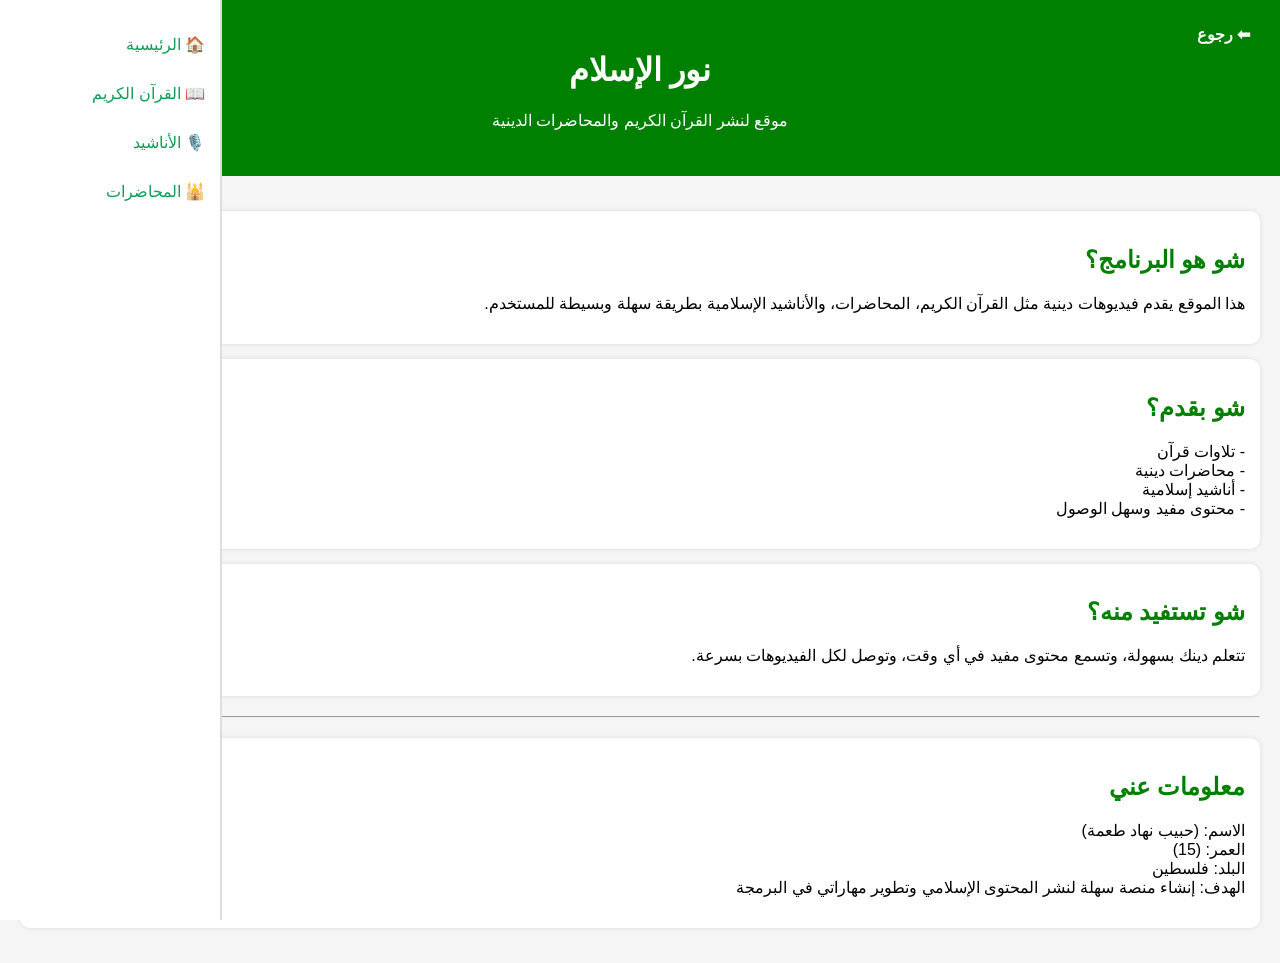
<file: index.html>
<!DOCTYPE html>
<html lang="en">
<head>
    <meta charset="UTF-8">
    <meta name="description" content="موقع خاص لا الناشيد + القران + مقاطع الشيوخ ">
    <meta name="keywords" content="Noor Islam , Islam , نور الاسلام , نور الأسلام , اناشيد , قران , Noor">
    <meta name="author" content="John Doe">
    <meta name="viewport" content="width=device-width, initial-scale=1.0">
    <title>Noor Islam</title>
    <link rel="stylesheet" href="noor.css"></head>
</body>
<div id="backsBtn" onclick="goBack()">⬅ رجوع</div>
<aside class="sidebar">
<a href="home.html">🏠 الرئيسية</a>
    <a href="quran.html">📖 القرآن الكريم</a>
<a href="anasheed.html">🎙️ الأناشيد</a>
<a href="mohadarat.html">🕌 المحاضرات</a>
    
</aside>

</header>

<style>
body {
  font-family: Arial;
  margin: 0;
  background: #f5f5f5;
  direction: rtl;
}

header {
  background: green;
  color: white;
  text-align: center;
  padding: 30px;
}

.container {
  padding: 20px;
}

.box {
  background: white;
  margin: 15px 0;
  padding: 15px;
  border-radius: 10px;
  box-shadow: 0 0 5px rgba(0,0,0,0.1);
}

h2 {
  color: green;
}

hr {
  margin: 20px 0;
}
</style>

</head>

<body>

<header>
  <h1>نور الإسلام</h1>
  <p>موقع لنشر القرآن الكريم والمحاضرات الدينية</p>
</header>

<div class="container">

  <div class="box">
    <h2>شو هو البرنامج؟</h2>
    <p>
      هذا الموقع يقدم فيديوهات دينية مثل القرآن الكريم، المحاضرات،
      والأناشيد الإسلامية بطريقة سهلة وبسيطة للمستخدم.
    </p>
  </div>

  <div class="box">
    <h2>شو بقدم؟</h2>
    <p>
      - تلاوات قرآن<br>
      - محاضرات دينية<br>
      - أناشيد إسلامية<br>
      - محتوى مفيد وسهل الوصول
    </p>
  </div>

  <div class="box">
    <h2>شو تستفيد منه؟</h2>
    <p>
      تتعلم دينك بسهولة، وتسمع محتوى مفيد في أي وقت،
      وتوصل لكل الفيديوهات بسرعة.
    </p>
  </div>

  <hr>

  <div class="box">
    <h2>معلومات عني</h2>
    <p>
      الاسم: (حبيب نهاد طعمة)<br>
      العمر: (15)<br>
      البلد: فلسطين<br>
      الهدف: إنشاء منصة سهلة لنشر المحتوى الإسلامي وتطوير مهاراتي في البرمجة
    </p>
  </div>

</div>

<script>
function toggleQuran() {
    let menu = document.getElementById("quranSub");

    if (menu.style.display === "block") {
        menu.style.display = "none";
    } else {
        menu.style.display = "block";
    }
}
function goBack() {
  window.history.back();
}

// يختفي لما يبدأ الفيديو
let video = document.getElementById("player");

video.addEventListener("play", function() {
  document.getElementById("backBtn").style.display = "none";
});

// يرجع يظهر لما يوقف
video.addEventListener("pause", function() {
  document.getElementById("backBtn").style.display = "block";
});
</script>

</body>
</html>
</file>
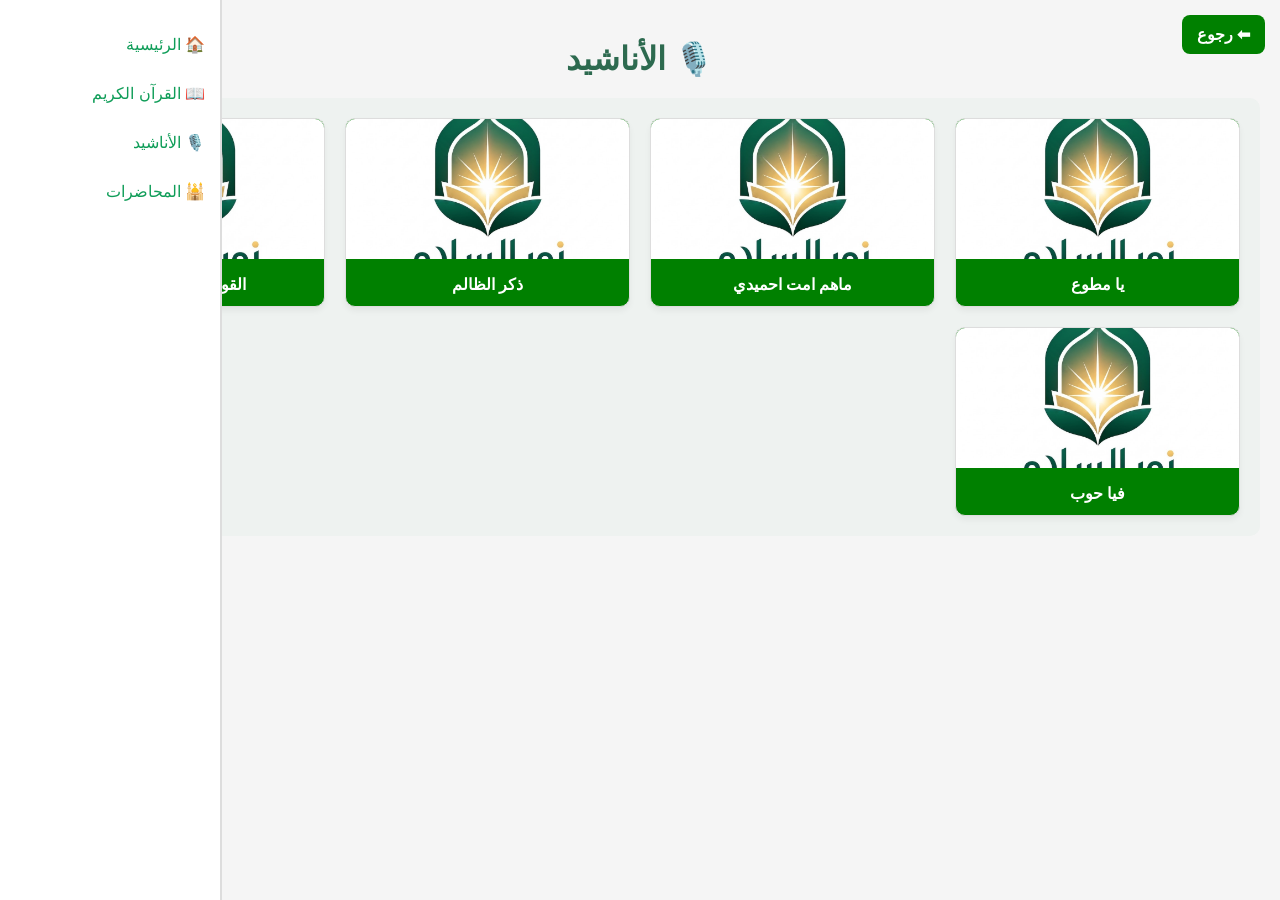
<file: anasheed.html>
<!DOCTYPE html>
<html lang="en">
<head>
    <meta charset="UTF-8">
    <meta name="description" content="موقع خاص لا الناشيد + القران + مقاطع الشيوخ ">
    <meta name="keywords" content="Noor Islam , Islam , نور الاسلام , نور الأسلام , اناشيد , قران , Noor">
    <meta name="author" content="John Doe">
    <meta name="viewport" content="width=device-width, initial-scale=1.0">
    <title>Noor Islam</title>
    <link rel="stylesheet" href="noor.css"></head>
</body>
<div id="backsBtn" onclick="goBack()">⬅ رجوع</div>
<aside class="sidebar">
<a href="home.html">🏠 الرئيسية</a>
    <a href="quran.html">📖 القرآن الكريم</a>
<a href="anasheed.html">🎙️ الأناشيد</a>
<a href="mohadarat.html">🕌 المحاضرات</a>    
</aside>

</header>
<style>
        body {
            font-family: Arial, sans-serif;
            background: #f5f5f5;
            margin: 0;
            padding: 20px;
            direction: rtl;
        }

        /* تنسيق زر الرجوع */
        #backBtn {
            display: inline-block;
            background: #2d6a4f;
            color: white;
            padding: 8px 15px;
            border-radius: 5px;
            cursor: pointer;
            font-weight: bold;
            margin-bottom: 15px;
            transition: 0.3s;
        }

        #backBtn:hover {
            background: #1e4620;
        }

        h1 {
            text-align: center;
            color: #2d6a4f;
            margin: 20px 0;
        }

        /* الشبكة مثل يوتيوب */
        .grid {
            display: grid;
            grid-template-columns: repeat(auto-fill, minmax(230px, 1fr)); /* جعل الشبكة متجاوبة مع الموبايل */
            gap: 20px;
            padding: 20px;
            background: #eef2f0;
            border-radius: 10px;
        }

        /* كرت الفيديو */
        .card {
            background: green;
            border-radius: 10px;
            overflow: hidden;
            cursor: pointer;
            transition: 0.3s;
            box-shadow: 0 4px 6px rgba(0,0,0,0.05);
            border: 1px solid #ddd;
        }

        .card:hover {
            transform: scale(1.05);
            box-shadow: 0 6px 12px rgba(0,0,0,0.1);
        }

        /* الرابط يحافظ على التنسيق */
        .grid a {
            text-decoration: none;
            color: #333;
        }

        /* الصورة المصغرة */
        .card img {
            width: 100%;
            height: 140px;
            object-fit: cover;
        }

        /* العنوان */
        .card p {
            text-align: center;
            padding: 12px;
            margin: 0;
            font-weight: bold;
            color: #ffffff;
        }
    </style>
</head>

<body>

<h1>🎙️ الأناشيد</h1>

<div class="grid">

  <!-- تم تعديل الرابط الأول ليفتح في صفحة المشاهدة أيضاً تماماً مثل البقية -->
  <a href="watch.html?video=mtaoa.mp4&title=مطوع">
    <div class="card">
      <img src="anshoda.jpg">
      <p>يا مطوع</p>
    </div>
  </a>

    <!-- تم تعديل الرابط الأول ليفتح في صفحة المشاهدة أيضاً تماماً مثل البقية -->
  <a href="watch.html?video=mohmde.mp4&title=اهم امت احميدي">
    <div class="card">
      <img src="anshoda.jpg">
      <p>ماهم امت احميدي</p>
    </div>
  </a>

    <!-- تم تعديل الرابط الأول ليفتح في صفحة المشاهدة أيضاً تماماً مثل البقية -->
  <a href="watch.html?video=hkr.mp4&title=ذكر الظالم">
    <div class="card">
      <img src="anshoda.jpg">
      <p>ذكر الظالم</p>
    </div>
  </a>

    <!-- تم تعديل الرابط الأول ليفتح في صفحة المشاهدة أيضاً تماماً مثل البقية -->
  <a href="watch.html?video=soarm.mp4&title=القول قول الصوارم">
    <div class="card">
      <img src="anshoda.jpg">
      <p>القول قول الصوارم</p>
    </div>
  </a>

      <!-- تم تعديل الرابط الأول ليفتح في صفحة المشاهدة أيضاً تماماً مثل البقية -->
  <a href="watch.html?video=feahob.mp4&title=فيا حوب">
    <div class="card">
      <img src="anshoda.jpg">
      <p>فيا حوب</p>
    </div>
  </a>

</div>

</body>
</html>
</file>
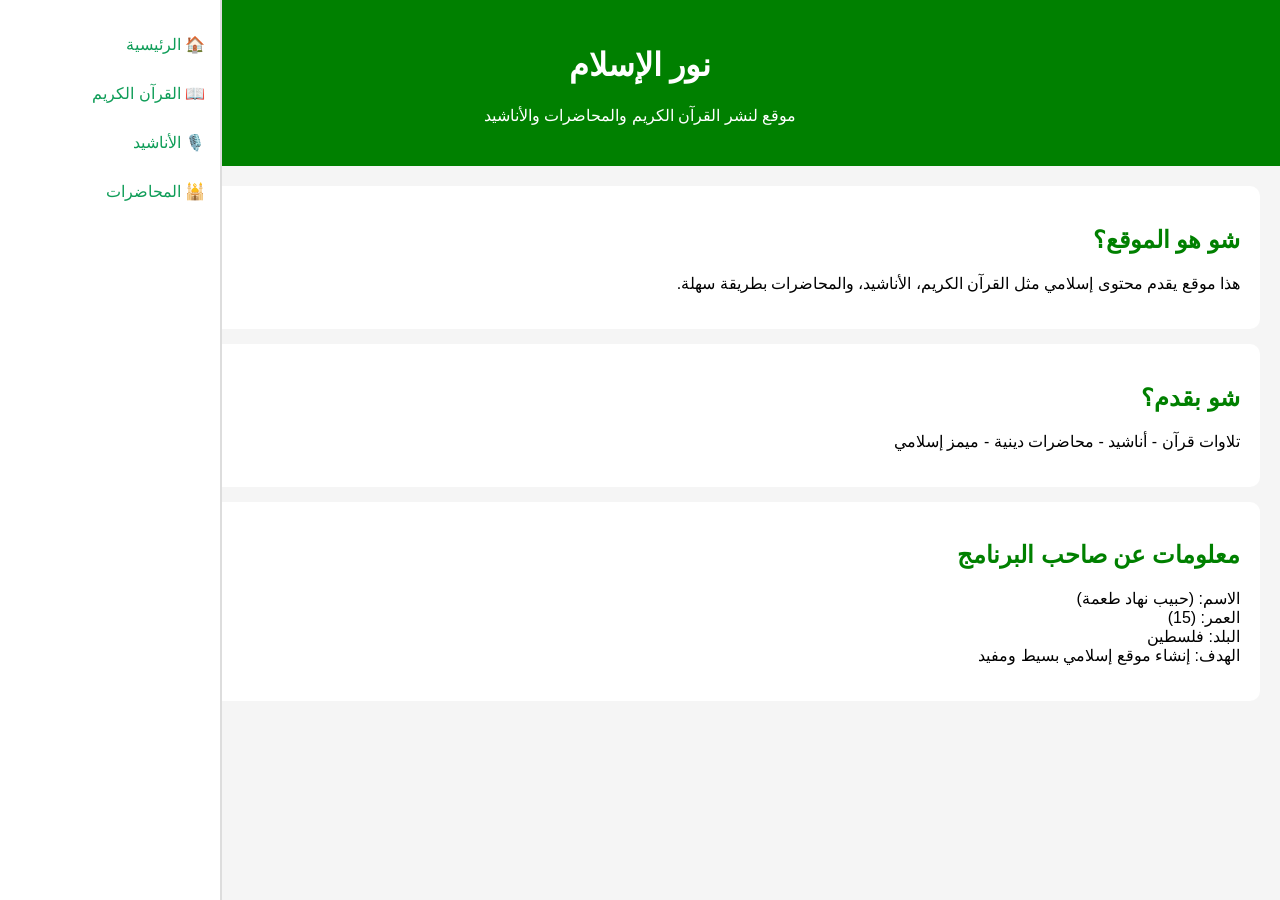
<file: home.html>
<!DOCTYPE html>
<html lang="ar">
<head>
<meta charset="UTF-8">
    <title>Noor Islam</title>
    <link rel="stylesheet" href="noor.css"></head>

<aside class="sidebar">
<a href="home.html">🏠 الرئيسية</a>
    <a href="quran.html">📖 القرآن الكريم</a>
<a href="anasheed.html">🎙️ الأناشيد</a>
<a href="mohadarat.html">🕌 المحاضرات</a>    
</aside>

</header>


<style>
body {
  font-family: Arial;
  background: #f5f5f5;
  margin: 0;
  direction: rtl;
}

header {
  background: green;
  color: white;
  text-align: center;
  padding: 25px;
}

.container {
  padding: 20px;
}

.box {
  background: white;
  padding: 20px;
  margin-bottom: 15px;
  border-radius: 10px;
}

h2 {
  color: green;
}

.back {
  display: inline-block;
  margin: 15px;
  padding: 10px 15px;
  background: green;
  color: white;
  text-decoration: none;
  border-radius: 8px;
}
</style>

</head>

<body>


<header>
  <h1>نور الإسلام</h1>
  <p>موقع لنشر القرآن الكريم والمحاضرات والأناشيد</p>
</header>

<div class="container">

  <div class="box">
    <h2>شو هو الموقع؟</h2>
    <p>هذا موقع يقدم محتوى إسلامي مثل القرآن الكريم، الأناشيد، والمحاضرات بطريقة سهلة.</p>
  </div>

  <div class="box">
    <h2>شو بقدم؟</h2>
    <p>تلاوات قرآن - أناشيد - محاضرات دينية - ميمز إسلامي</p>
  </div>

  <div class="box">
    <h2>معلومات عن صاحب البرنامج</h2>
    <p>
      الاسم: (حبيب نهاد طعمة)<br>
      العمر: (15)<br>
      البلد: فلسطين<br>
      الهدف: إنشاء موقع إسلامي بسيط ومفيد
    </p>
  </div>

</div>

</body>
</html>
</file>
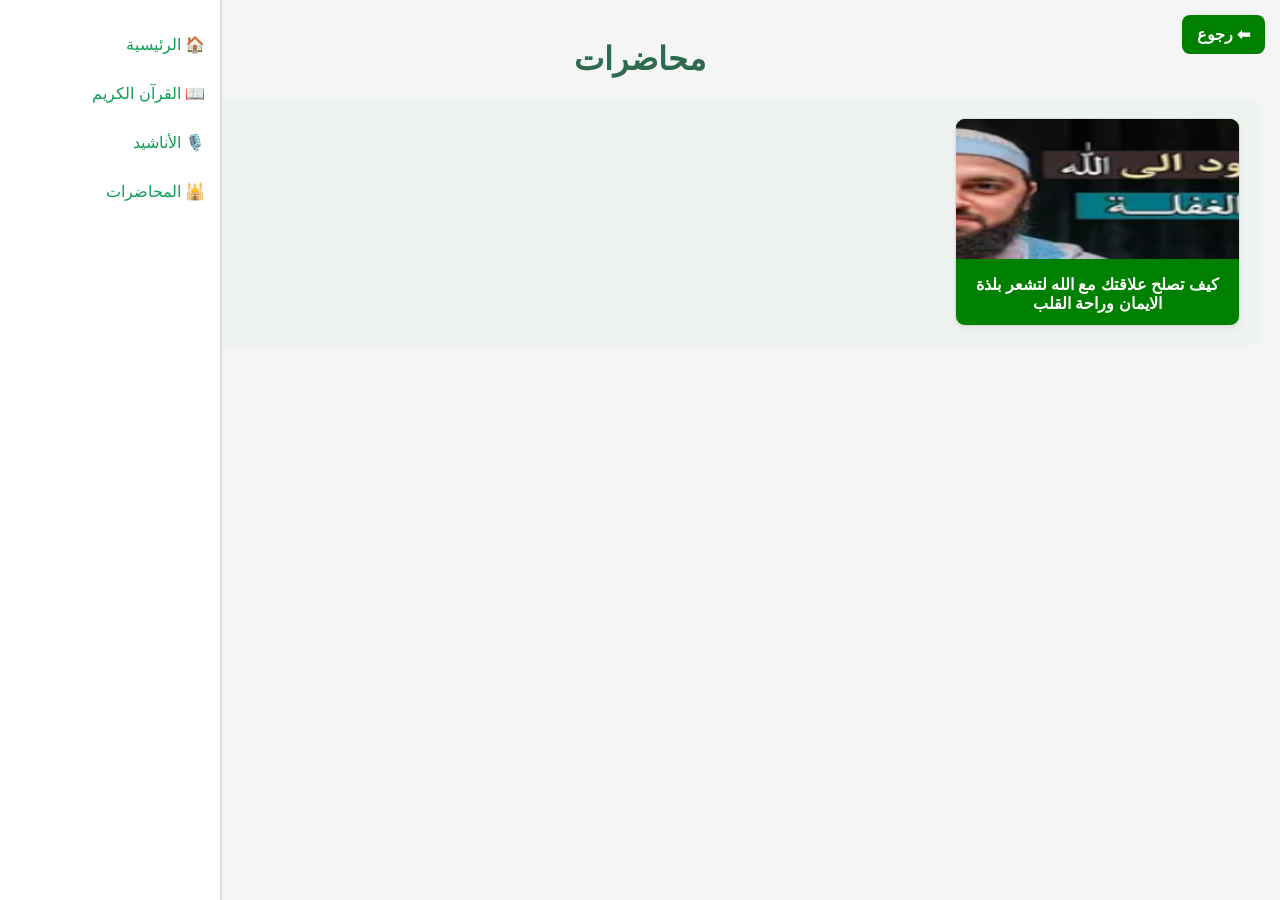
<file: mohadarat.html>
<!DOCTYPE html>
<html lang="en">
<head>
    <meta charset="UTF-8">
    <meta name="description" content="موقع خاص لا الناشيد + القران + مقاطع الشيوخ ">
    <meta name="keywords" content="Noor Islam , Islam , نور الاسلام , نور الأسلام , اناشيد , قران , Noor">
    <meta name="author" content="John Doe">
    <meta name="viewport" content="width=device-width, initial-scale=1.0">
    <title>Noor Islam</title>
    <link rel="stylesheet" href="noor.css"></head>
</body>
<div id="backsBtn" onclick="goBack()">⬅ رجوع</div>
<aside class="sidebar">
<a href="home.html">🏠 الرئيسية</a>
    <a href="quran.html">📖 القرآن الكريم</a>
<a href="anasheed.html">🎙️ الأناشيد</a>
<a href="mohadarat.html">🕌 المحاضرات</a>
</aside>

</header>


    <style>
        body {
            font-family: Arial, sans-serif;
            background: #f5f5f5;
            margin: 0;
            padding: 20px;
            direction: rtl;
        }

        /* تنسيق زر الرجوع */
        #backBtn {
            display: inline-block;
            background: #2d6a4f;
            color: white;
            padding: 8px 15px;
            border-radius: 5px;
            cursor: pointer;
            font-weight: bold;
            margin-bottom: 15px;
            transition: 0.3s;
        }

        #backBtn:hover {
            background: #1e4620;
        }

        h1 {
            text-align: center;
            color: #2d6a4f;
            margin: 20px 0;
        }

        /* الشبكة مثل يوتيوب */
        .grid {
            display: grid;
            grid-template-columns: repeat(auto-fill, minmax(230px, 1fr)); /* جعل الشبكة متجاوبة مع الموبايل */
            gap: 20px;
            padding: 20px;
            background: #eef2f0;
            border-radius: 10px;
        }

        /* كرت الفيديو */
        .card {
            background: green;
            border-radius: 10px;
            overflow: hidden;
            cursor: pointer;
            transition: 0.3s;
            box-shadow: 0 4px 6px rgba(0,0,0,0.05);
            border: 1px solid #ddd;
        }

        .card:hover {
            transform: scale(1.05);
            box-shadow: 0 6px 12px rgba(0,0,0,0.1);
        }

        /* الرابط يحافظ على التنسيق */
        .grid a {
            text-decoration: none;
            color: #333;
        }

        /* الصورة المصغرة */
        .card img {
            width: 100%;
            height: 140px;
            object-fit: cover;
        }

        /* العنوان */
        .card p {
            text-align: center;
            padding: 12px;
            margin: 0;
            font-weight: bold;
            color: #ffffff;
        }
    </style>
</head>

<body>

<!-- نقل زر الرجوع إلى هنا ليعمل بشكل صحيح -->

<h1>محاضرات</h1>

<div class="grid">

  <!-- تم تعديل الرابط الأول ليفتح في صفحة المشاهدة أيضاً تماماً مثل البقية -->
  <a href="watch.html?video=ahmdatebe.mp4&title=أحمد العربي">
    <div class="card">
      <img src="ahmdatebeon.png">
      <p>كيف تصلح علاقتك مع الله لتشعر بلذة الايمان وراحة القلب</p>
    </div>
  </a>

</div>

<script>
function goBack() {
  window.history.back();
}
</script>

</body>
</html>
</file>
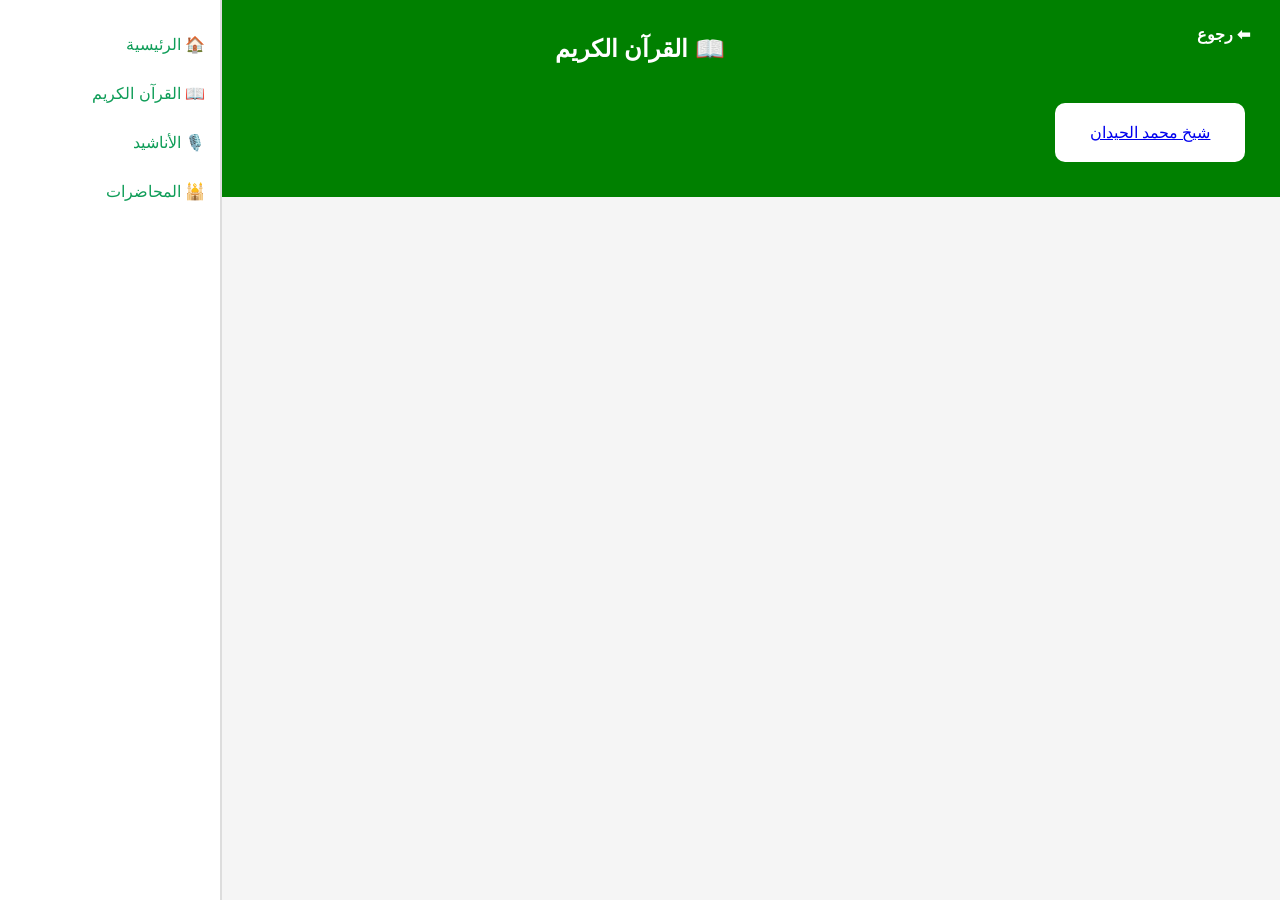
<file: quran.html>
<!DOCTYPE html>
<html lang="ar">
<head>
<meta charset="UTF-8">
    <title>Noor Islam</title>
    <link rel="stylesheet" href="noor.css"></head>
<div id="backsBtn" onclick="goBack()">⬅ رجوع</div>
<aside class="sidebar">
<a href="home.html">🏠 الرئيسية</a>
    <a href="quran.html">📖 القرآن الكريم</a>
<a href="anasheed.html">🎙️ الأناشيد</a>
<a href="mohadarat.html">🕌 المحاضرات</a>    
</aside>

</header>

<style>
    
body {
  font-family: Arial;
  background: #f5f5f5;
  margin: 0;
  direction: rtl;
}

.header {
  background: green;
  color: white;
  padding: 15px;
  text-align: center;
}

.container {
  display: flex;
  flex-wrap: wrap;
  gap: 15px;
  padding: 20px;
}

.card {
  width: 180px;
  background: white;
  border-radius: 10px;
  overflow: hidden;
  text-align: center;
  cursor: pointer;
}

.card img {
  width: 100%;
  height: 100px;
  object-fit: cover;
}

.card p {
  padding: 10px;
  margin: 0;
}

.card:hover {
  transform: scale(1.05);
  transition: 0.3s;
}
</style>

</head>

<body>

<div class="header">
<h2>📖 القرآن الكريم</h2>

<div class="container">

  <a href="sheikhhedan1.html">
    <div class="caard">شيخ محمد الحيدان</div>
  </a>


</div>
<script>
function goBack() {
  window.history.back();
}
</script>
</body>
</html>
</file>
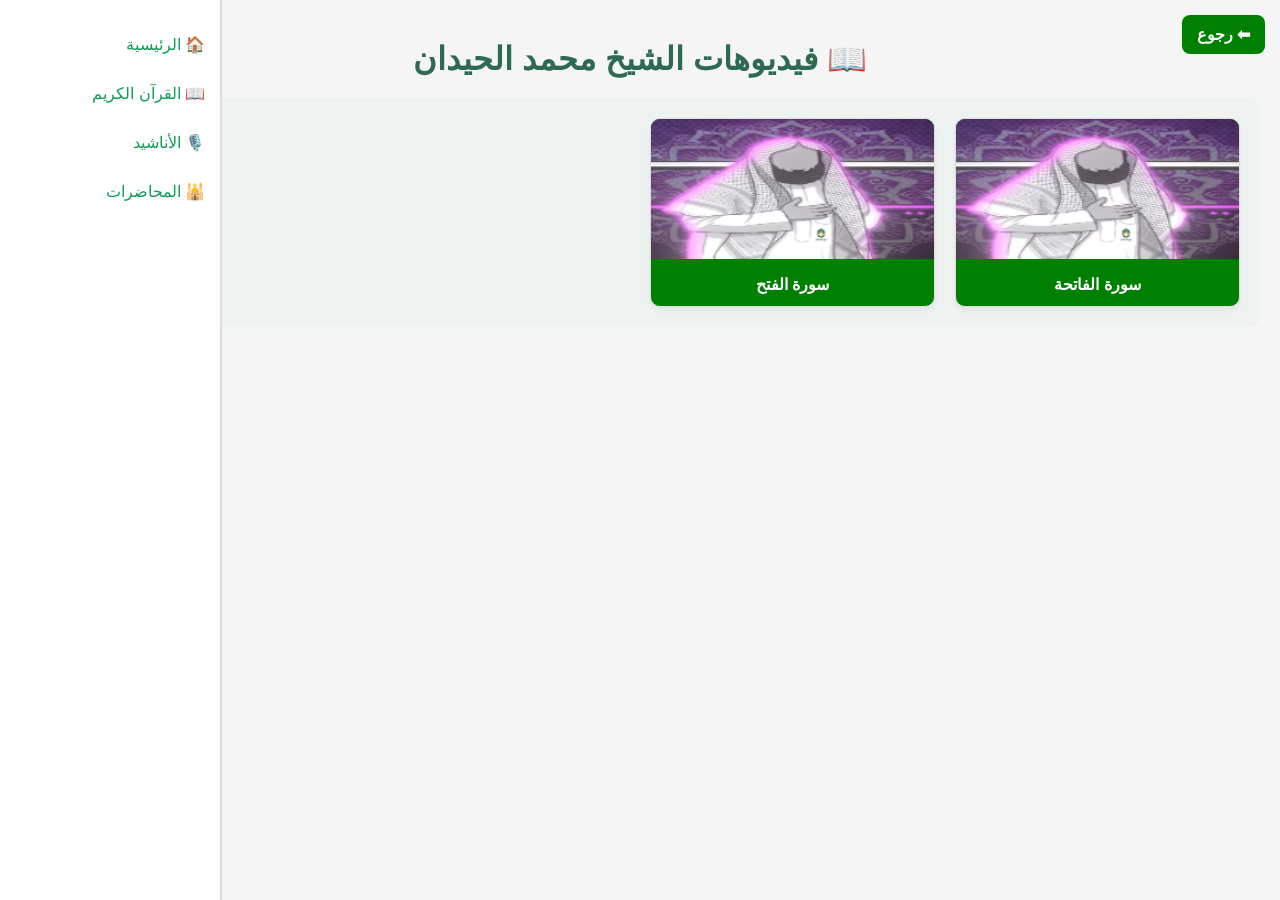
<file: sheikhhedan1.html>
<!DOCTYPE html>
<html lang="ar">
<head>
<meta charset="UTF-8">
    <title>Noor Islam</title>
    <link rel="stylesheet" href="noor.css"></head>

<div id="backsBtn" onclick="goBack()">⬅ رجوع</div>
<aside class="sidebar">
<a href="home.html">🏠 الرئيسية</a>
    <a href="quran.html">📖 القرآن الكريم</a>
<a href="anasheed.html">🎙️ الأناشيد</a>
<a href="mohadarat.html">🕌 المحاضرات</a>    
</aside>

</header>
    <style>
        body {
            font-family: Arial, sans-serif;
            background: #f5f5f5;
            margin: 0;
            padding: 20px;
            direction: rtl;
        }

        /* تنسيق زر الرجوع */
        #backBtn {
            display: inline-block;
            background: #2d6a4f;
            color: white;
            padding: 8px 15px;
            border-radius: 5px;
            cursor: pointer;
            font-weight: bold;
            margin-bottom: 15px;
            transition: 0.3s;
        }

        #backBtn:hover {
            background: #1e4620;
        }

        h1 {
            text-align: center;
            color: #2d6a4f;
            margin: 20px 0;
        }

        /* الشبكة مثل يوتيوب */
        .grid {
            display: grid;
            grid-template-columns: repeat(auto-fill, minmax(230px, 1fr)); /* جعل الشبكة متجاوبة مع الموبايل */
            gap: 20px;
            padding: 20px;
            background: #eef2f0;
            border-radius: 10px;
        }

        /* كرت الفيديو */
        .card {
            background: green;
            border-radius: 10px;
            overflow: hidden;
            cursor: pointer;
            transition: 0.3s;
            box-shadow: 0 4px 6px rgba(0,0,0,0.05);
            border: 1px solid #ddd;
        }

        .card:hover {
            transform: scale(1.05);
            box-shadow: 0 6px 12px rgba(0,0,0,0.1);
        }

        /* الرابط يحافظ على التنسيق */
        .grid a {
            text-decoration: none;
            color: #333;
        }

        /* الصورة المصغرة */
        .card img {
            width: 100%;
            height: 140px;
            object-fit: cover;
        }

        /* العنوان */
        .card p {
            text-align: center;
            padding: 12px;
            margin: 0;
            font-weight: bold;
            color: #ffffff;
        }
    </style>
</head>

<body>

<!-- نقل زر الرجوع إلى هنا ليعمل بشكل صحيح -->

<h1>📖 فيديوهات الشيخ محمد الحيدان</h1>

<div class="grid">

  <!-- تم تعديل الرابط الأول ليفتح في صفحة المشاهدة أيضاً تماماً مثل البقية -->
  <a href="watch.html?video=fathahedan.mp4&title=سورة الفاتحة">
    <div class="card">
      <img src="thumb1.jpg">
      <p>سورة الفاتحة</p>
    </div>
  </a>

    <!-- تم تعديل الرابط الأول ليفتح في صفحة المشاهدة أيضاً تماماً مثل البقية -->
  <a href="watch.html?video=fathahedanft.mp4&title=سورة الفتح">
    <div class="card">
      <img src="thumb1.jpg">
      <p>سورة الفتح</p>
    </div>
  </a>

</div>

<script>
function goBack() {
  window.history.back();
}
</script>

</body>
</html>
</file>
<file: noor.css>
.sidebar {
    position: fixed;
    left: 0;
    top: 0;
    width: 220px;
    height: 100%;
    background: white;
    border-right: 2px solid #ddd;
    padding-top: 20px;
}

.content {
    margin-left: 230px;
    padding: 20px;
}
.sidebar a{
    display:block;
    padding:15px;
    text-decoration:none;
    color:#0f9d58;
}

.sidebar a:hover{
    background:#f0f0f0;
}
#backsBtn {
  position: fixed;
  top: 15px;
  right: 15px;
  background: green;
  color: white;
  padding: 10px 15px;
  border-radius: 8px;
  cursor: pointer;
  font-weight: bold;
  z-index: 999;
}
.caard {
  background: white;
  padding: 20px;
  width: 150px;
  text-align: center;
  border-radius: 10px;
  cursor: pointer;
  transition: 0.3s;
}
</file>
